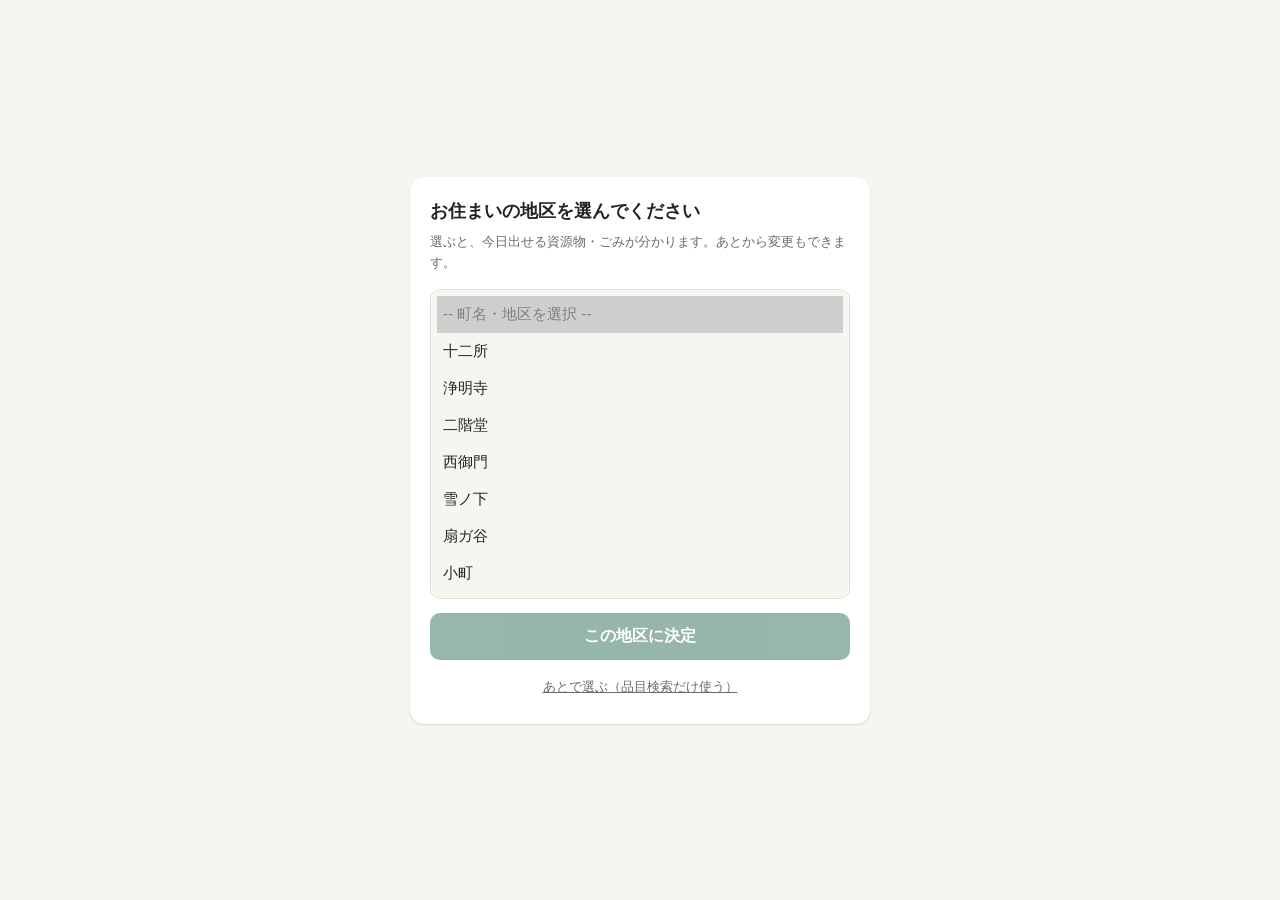
<file: index.html>
<!DOCTYPE html>
<html lang="ja">
<head>
<meta charset="UTF-8">
<meta name="viewport" content="width=device-width, initial-scale=1.0, viewport-fit=cover">
<meta name="theme-color" content="#2f6f5e">
<title>鎌倉市ごみ分別しらべ</title>
<meta name="description" content="鎌倉市の資源物・ごみ分別ガイド（50音順索引・地区別収集カレンダー）を検索できる非公式ツール">
<link rel="icon" href="data:image/svg+xml,<svg xmlns=%22http://www.w3.org/2000/svg%22 viewBox=%220 0 100 100%22><text y=%22.9em%22 font-size=%2290%22>♻️</text></svg>">
<link rel="stylesheet" href="css/style.css">
<!-- Google Analytics (GA4) -->
<script async src="https://www.googletagmanager.com/gtag/js?id=G-KMPPKHDLQN"></script>
<script>
  window.dataLayer = window.dataLayer || [];
  function gtag(){dataLayer.push(arguments);}
  gtag('js', new Date());
  gtag('config', 'G-KMPPKHDLQN');
</script>
</head>
<body>
<header class="app-header">
  <button id="theme-toggle" type="button" class="theme-toggle" aria-label="表示テーマを切り替え">
    <svg class="theme-icon icon-sun" viewBox="0 0 24 24" fill="none" aria-hidden="true">
      <circle cx="12" cy="12" r="4.2" stroke="currentColor" stroke-width="1.6"/>
      <path stroke="currentColor" stroke-width="1.6" stroke-linecap="round" d="M12 2.5v2.4M12 19.1v2.4M4.4 4.4l1.7 1.7M17.9 17.9l1.7 1.7M2.5 12h2.4M19.1 12h2.4M4.4 19.6l1.7-1.7M17.9 6.1l1.7-1.7"/>
    </svg>
    <svg class="theme-icon icon-moon" viewBox="0 0 24 24" fill="none" aria-hidden="true">
      <path stroke="currentColor" stroke-width="1.6" stroke-linejoin="round" d="M20 14.3A8.3 8.3 0 1 1 9.7 4a6.6 6.6 0 0 0 10.3 10.3Z"/>
    </svg>
  </button>
  <h1 id="app-title">鎌倉市ごみ分別しらべ</h1>
  <p class="subtitle" id="app-subtitle">鎌倉市配布冊子より 品目の分別区分を検索（非公式）</p>
  <button id="change-area-btn" type="button" class="change-area-btn" hidden>地区を変更する</button>
</header>

<!-- 地区選択（初回・地区変更時） -->
<div id="area-picker" class="area-picker" hidden>
  <div class="area-picker-card">
    <h2>お住まいの地区を選んでください</h2>
    <p class="area-picker-desc">選ぶと、今日出せる資源物・ごみが分かります。あとから変更もできます。</p>
    <select id="area-select" size="8">
      <option value="" disabled selected>-- 町名・地区を選択 --</option>
    </select>
    <button id="area-confirm-btn" type="button" class="area-confirm-btn" disabled>この地区に決定</button>
    <button id="area-skip-btn" type="button" class="area-skip-btn">あとで選ぶ（品目検索だけ使う）</button>
  </div>
</div>

<main>
  <section id="forecast-card" class="forecast-card" hidden>
    <p class="forecast-title">これから1か月の収集予定</p>
    <div class="forecast-scroll" id="forecast-scroll"></div>
  </section>

  <div class="search-wrap">
    <input
      id="search"
      type="search"
      inputmode="search"
      placeholder="品名を入力（例：スプレー缶、傘、ペットボトル）"
      autocomplete="off"
    >
    <button id="clear-btn" type="button" aria-label="クリア" hidden>&times;</button>
    <button id="search-btn" type="button" class="search-btn" aria-label="検索">検索</button>
  </div>

  <div class="filter-row" id="filter-row" aria-label="区分で絞り込み"></div>

  <p class="result-count" id="result-count" aria-live="polite"></p>

  <ul id="results" class="results"></ul>

  <p id="empty-state" class="empty-state" hidden>
    該当する品目が見つかりませんでした。<br>
    別のキーワードで試すか、記載のない品目は鎌倉市ごみ対策課へお問い合わせください。
  </p>
</main>

<footer class="app-footer">
  <p>
    出典：鎌倉市「資源物とごみの品目と分別区分（50音順索引）」「地区別収集カレンダー」<br>
    このサイトは個人が作成した非公式ツールです。最新の情報は必ず
    <a href="https://www.city.kamakura.kanagawa.jp/" target="_blank" rel="noopener">鎌倉市公式サイト</a>
    でご確認ください。記載のない品目・不明点、収集日の最新情報は市のごみ対策課へお問い合わせください。
  </p>
</footer>

<div id="detail-sheet" class="sheet" hidden>
  <div class="sheet-backdrop" id="sheet-backdrop"></div>
  <div class="sheet-content" role="dialog" aria-modal="true" aria-labelledby="sheet-title">
    <button class="sheet-close" id="sheet-close" aria-label="閉じる">&times;</button>
    <h2 id="sheet-title"></h2>
    <p class="sheet-category"><span id="sheet-cat-chip" class="chip"></span><span id="sheet-cat-sub"></span></p>
    <p class="sheet-note" id="sheet-note"></p>
    <p class="sheet-page" id="sheet-page"></p>
  </div>
</div>

<script src="data/items.js?v=20260807ga4b"></script>
<script src="data/districts.js?v=20260807ga4b"></script>
<script src="js/app.js?v=20260807ga4b"></script>
</body>
</html>
</file>
<file: css/style.css>
:root {
  color-scheme: light dark;
  --bg: #f6f5f0;
  --surface: #ffffff;
  --text: #232323;
  --text-muted: #6b6b6b;
  --border: #e2e0d8;
  --accent: #2f6f5e;
  --accent-contrast: #ffffff;
  --shadow: 0 1px 3px rgba(0,0,0,0.08), 0 1px 2px rgba(0,0,0,0.06);
  --radius: 14px;
  --safe-bottom: env(safe-area-inset-bottom, 0px);
}

@media (prefers-color-scheme: dark) {
  :root {
    --bg: #16181a;
    --surface: #202325;
    --text: #eceae4;
    --text-muted: #9a9a95;
    --border: #33363a;
    --accent: #59b899;
    --accent-contrast: #0c1210;
    --shadow: 0 1px 3px rgba(0,0,0,0.4), 0 1px 2px rgba(0,0,0,0.3);
  }
}

/* 手動切り替え時は端末設定より優先する */
:root[data-theme="dark"] {
  color-scheme: dark;
  --bg: #16181a;
  --surface: #202325;
  --text: #eceae4;
  --text-muted: #9a9a95;
  --border: #33363a;
  --accent: #59b899;
  --accent-contrast: #0c1210;
  --shadow: 0 1px 3px rgba(0,0,0,0.4), 0 1px 2px rgba(0,0,0,0.3);
}

:root[data-theme="light"] {
  color-scheme: light;
  --bg: #f6f5f0;
  --surface: #ffffff;
  --text: #232323;
  --text-muted: #6b6b6b;
  --border: #e2e0d8;
  --accent: #2f6f5e;
  --accent-contrast: #ffffff;
  --shadow: 0 1px 3px rgba(0,0,0,0.08), 0 1px 2px rgba(0,0,0,0.06);
}

* { box-sizing: border-box; }

html, body {
  margin: 0;
  padding: 0;
  background: var(--bg);
  color: var(--text);
  font-family: "Hiragino Sans", "Hiragino Kaku Gothic ProN", "Yu Gothic", "Noto Sans JP", system-ui, -apple-system, sans-serif;
  overscroll-behavior-y: none;
}

body {
  min-height: 100vh;
  display: flex;
  flex-direction: column;
}

.app-header {
  position: relative;
  padding: 20px 16px 12px;
  text-align: center;
  background: var(--accent);
  color: var(--accent-contrast);
}

.theme-toggle {
  position: absolute;
  top: 14px;
  right: 14px;
  width: 30px;
  height: 30px;
  padding: 0;
  border: none;
  background: rgba(255,255,255,0.14);
  color: var(--accent-contrast);
  border-radius: 50%;
  display: flex;
  align-items: center;
  justify-content: center;
  cursor: pointer;
  opacity: 0.85;
}

.theme-toggle:active { opacity: 1; background: rgba(255,255,255,0.24); }

.theme-icon { width: 16px; height: 16px; }

.icon-moon { display: none; }

@media (prefers-color-scheme: dark) {
  :root:not([data-theme="light"]) .icon-sun { display: none; }
  :root:not([data-theme="light"]) .icon-moon { display: block; }
}

:root[data-theme="dark"] .icon-sun { display: none; }
:root[data-theme="dark"] .icon-moon { display: block; }
:root[data-theme="light"] .icon-sun { display: block; }
:root[data-theme="light"] .icon-moon { display: none; }

.app-header h1 {
  margin: 0;
  font-size: 1.2rem;
  line-height: 1.4;
  letter-spacing: 0.01em;
}

.app-header .subtitle {
  margin: 6px 0 0;
  font-size: 0.78rem;
  opacity: 0.9;
}

.app-header .subtitle .area-name {
  font-weight: 800;
  color: #f5d67a;
}

.change-area-btn {
  margin: 10px 0 0;
  border: 1px solid rgba(255,255,255,0.6);
  background: transparent;
  color: var(--accent-contrast);
  border-radius: 999px;
  padding: 5px 14px;
  font-size: 0.74rem;
  cursor: pointer;
}

.change-area-btn:active { background: rgba(255,255,255,0.15); }

/* --- area picker --- */
.area-picker {
  position: fixed;
  inset: 0;
  z-index: 30;
  background: var(--bg);
  display: flex;
  align-items: center;
  justify-content: center;
  padding: 20px;
}

.area-picker[hidden] { display: none; }

.area-picker-card {
  width: 100%;
  max-width: 460px;
  background: var(--surface);
  border-radius: var(--radius);
  box-shadow: var(--shadow);
  padding: 22px 20px calc(20px + var(--safe-bottom));
}

.area-picker-card h2 {
  margin: 0 0 8px;
  font-size: 1.1rem;
}

.area-picker-desc {
  margin: 0 0 16px;
  font-size: 0.82rem;
  color: var(--text-muted);
  line-height: 1.6;
}

#area-select {
  width: 100%;
  font-size: 0.95rem;
  padding: 6px;
  border-radius: 10px;
  border: 1px solid var(--border);
  background: var(--bg);
  color: var(--text);
  margin-bottom: 14px;
}

#area-select option {
  padding: 8px 6px;
}

.area-confirm-btn {
  width: 100%;
  border: none;
  background: var(--accent);
  color: var(--accent-contrast);
  border-radius: 10px;
  padding: 13px;
  font-size: 1rem;
  font-weight: 600;
  cursor: pointer;
  margin-bottom: 10px;
}

.area-confirm-btn:disabled {
  opacity: 0.5;
  cursor: default;
}

.area-skip-btn {
  width: 100%;
  border: none;
  background: transparent;
  color: var(--text-muted);
  font-size: 0.82rem;
  padding: 8px;
  cursor: pointer;
  text-decoration: underline;
}

/* --- 5-day forecast --- */
.forecast-card {
  margin: 14px 0 4px;
}

.forecast-title {
  margin: 0 0 8px 2px;
  font-size: 0.78rem;
  font-weight: 600;
  color: var(--text-muted);
}

.forecast-scroll {
  display: flex;
  gap: 10px;
  overflow-x: auto;
  scroll-snap-type: x proximity;
  -webkit-overflow-scrolling: touch;
  padding: 2px 2px 10px;
  margin: 0 -2px;
  scrollbar-width: thin;
}

.forecast-day {
  flex: none;
  scroll-snap-align: start;
  width: 132px;
  background: var(--surface);
  border: 1px solid var(--border);
  border-radius: var(--radius);
  box-shadow: var(--shadow);
  padding: 12px 12px 14px;
}

.forecast-day.is-today {
  border-color: var(--accent);
  border-width: 2px;
  padding: 11px 11px 13px;
}

.forecast-day-label {
  margin: 0;
  font-size: 0.72rem;
  font-weight: 700;
  color: var(--accent);
}

.forecast-day.is-today .forecast-day-label { color: var(--accent); }
.forecast-day:not(.is-today) .forecast-day-label { color: var(--text-muted); }

.forecast-day-date {
  margin: 2px 0 10px;
  font-size: 0.9rem;
  font-weight: 600;
}

.forecast-day-items {
  display: flex;
  flex-direction: column;
  gap: 6px;
}

.forecast-day-items .chip {
  font-size: 0.72rem;
  padding: 5px 9px;
  white-space: normal;
  line-height: 1.3;
}

.forecast-day-empty {
  font-size: 0.78rem;
  color: var(--text-muted);
}

main {
  flex: 1;
  width: 100%;
  max-width: 720px;
  margin: 0 auto;
  padding: 16px 14px 24px;
}

.search-wrap {
  position: sticky;
  top: 0;
  z-index: 5;
  background: var(--bg);
  padding: 10px 0 8px;
  display: flex;
  gap: 8px;
}

#search {
  flex: 1;
  font-size: 1.05rem;
  padding: 12px 14px;
  border-radius: var(--radius);
  border: 1px solid var(--border);
  background: var(--surface);
  color: var(--text);
  box-shadow: var(--shadow);
  -webkit-appearance: none;
  appearance: none;
}

#search:focus {
  outline: 2px solid var(--accent);
  outline-offset: 1px;
}

#search::-webkit-search-cancel-button { display: none; }

#clear-btn {
  border: none;
  background: var(--surface);
  color: var(--text-muted);
  border-radius: var(--radius);
  width: 44px;
  font-size: 1.3rem;
  box-shadow: var(--shadow);
  cursor: pointer;
}

.search-btn {
  border: none;
  background: var(--accent);
  color: var(--accent-contrast);
  border-radius: var(--radius);
  padding: 0 18px;
  font-size: 0.92rem;
  font-weight: 600;
  box-shadow: var(--shadow);
  cursor: pointer;
  flex: none;
}

.search-btn:active { opacity: 0.85; }

.filter-row {
  display: flex;
  flex-wrap: wrap;
  gap: 6px;
  margin: 6px 0 10px;
}

.filter-chip {
  border: 1px solid var(--border);
  background: var(--surface);
  color: var(--text);
  border-radius: 999px;
  padding: 5px 12px;
  font-size: 0.76rem;
  cursor: pointer;
  display: inline-flex;
  align-items: center;
  gap: 6px;
  line-height: 1.4;
  transition: transform 0.08s ease;
}

.filter-chip:active { transform: scale(0.96); }

.filter-chip .dot {
  width: 9px;
  height: 9px;
  border-radius: 50%;
  flex: none;
}

.filter-chip.active {
  background: var(--text);
  color: var(--bg);
  border-color: var(--text);
}

.result-count {
  margin: 4px 2px 8px;
  font-size: 0.78rem;
  color: var(--text-muted);
}

.results {
  list-style: none;
  margin: 0;
  padding: 0;
  display: flex;
  flex-direction: column;
  gap: 8px;
}

.result-item {
  background: var(--surface);
  border-radius: var(--radius);
  box-shadow: var(--shadow);
  padding: 12px 14px;
  cursor: pointer;
  display: flex;
  align-items: center;
  gap: 12px;
  border: 1px solid transparent;
}

.result-item:active { border-color: var(--accent); }

.result-main {
  flex: 1;
  min-width: 0;
}

.result-name {
  font-size: 1rem;
  font-weight: 600;
  margin: 0 0 4px;
  overflow-wrap: break-word;
}

.result-name mark {
  background: color-mix(in srgb, var(--accent) 30%, transparent);
  color: inherit;
  border-radius: 3px;
  padding: 0 1px;
}

.result-note {
  font-size: 0.78rem;
  color: var(--text-muted);
  margin: 0;
  overflow: hidden;
  text-overflow: ellipsis;
  display: -webkit-box;
  -webkit-line-clamp: 2;
  -webkit-box-orient: vertical;
}

.chip {
  display: inline-block;
  flex: none;
  font-size: 0.72rem;
  font-weight: 600;
  padding: 5px 10px;
  border-radius: 999px;
  color: #fff;
  white-space: nowrap;
}

.empty-state {
  text-align: center;
  color: var(--text-muted);
  font-size: 0.9rem;
  margin-top: 40px;
  line-height: 1.7;
}

.app-footer {
  max-width: 720px;
  margin: 0 auto;
  padding: 20px 16px calc(24px + var(--safe-bottom));
  font-size: 0.72rem;
  color: var(--text-muted);
  line-height: 1.7;
  border-top: 1px solid var(--border);
}

.app-footer a { color: var(--accent); }

/* --- detail sheet --- */
.sheet {
  position: fixed;
  inset: 0;
  z-index: 20;
  display: flex;
  align-items: flex-end;
}

.sheet[hidden] { display: none; }

.sheet-backdrop {
  position: absolute;
  inset: 0;
  background: rgba(0,0,0,0.45);
}

.sheet-content {
  position: relative;
  width: 100%;
  max-width: 720px;
  margin: 0 auto;
  background: var(--surface);
  border-radius: 20px 20px 0 0;
  padding: 26px 20px calc(28px + var(--safe-bottom));
  box-shadow: 0 -4px 20px rgba(0,0,0,0.2);
  animation: sheet-up 0.18s ease-out;
}

@keyframes sheet-up {
  from { transform: translateY(16px); opacity: 0; }
  to { transform: translateY(0); opacity: 1; }
}

.sheet-close {
  position: absolute;
  top: 14px;
  right: 14px;
  border: none;
  background: var(--bg);
  color: var(--text-muted);
  width: 34px;
  height: 34px;
  border-radius: 50%;
  font-size: 1.2rem;
  cursor: pointer;
}

#sheet-title {
  margin: 0 40px 12px 0;
  font-size: 1.2rem;
}

.sheet-category {
  display: flex;
  align-items: center;
  gap: 10px;
  margin: 0 0 14px;
}

.sheet-category span#sheet-cat-sub {
  font-size: 0.78rem;
  color: var(--text-muted);
}

.sheet-note {
  font-size: 0.95rem;
  line-height: 1.7;
  white-space: pre-wrap;
  margin: 0 0 14px;
}

.sheet-page {
  font-size: 0.78rem;
  color: var(--text-muted);
  margin: 0;
}

@media (min-width: 560px) {
  .app-header h1 { font-size: 1.55rem; }
}
</file>
<file: v3/css/style.css>
:root {
  color-scheme: light dark;
  --bg: #f6f5f0;
  --surface: #ffffff;
  --text: #232323;
  --text-muted: #6b6b6b;
  --border: #e2e0d8;
  --accent: #2f6f5e;
  --accent-contrast: #ffffff;
  --shadow: 0 1px 3px rgba(0,0,0,0.08), 0 1px 2px rgba(0,0,0,0.06);
  --radius: 14px;
  --safe-bottom: env(safe-area-inset-bottom, 0px);
}

@media (prefers-color-scheme: dark) {
  :root {
    --bg: #16181a;
    --surface: #202325;
    --text: #eceae4;
    --text-muted: #9a9a95;
    --border: #33363a;
    --accent: #59b899;
    --accent-contrast: #0c1210;
    --shadow: 0 1px 3px rgba(0,0,0,0.4), 0 1px 2px rgba(0,0,0,0.3);
  }
}

* { box-sizing: border-box; }

html, body {
  margin: 0;
  padding: 0;
  background: var(--bg);
  color: var(--text);
  font-family: "Hiragino Sans", "Hiragino Kaku Gothic ProN", "Yu Gothic", "Noto Sans JP", system-ui, -apple-system, sans-serif;
  overscroll-behavior-y: none;
}

body {
  min-height: 100vh;
  display: flex;
  flex-direction: column;
}

.app-header {
  padding: 20px 16px 12px;
  text-align: center;
  background: var(--accent);
  color: var(--accent-contrast);
}

.app-header h1 {
  margin: 0;
  font-size: 1.2rem;
  line-height: 1.4;
  letter-spacing: 0.01em;
}

.app-header .subtitle {
  margin: 6px 0 0;
  font-size: 0.78rem;
  opacity: 0.9;
}

.change-area-btn {
  margin: 10px 0 0;
  border: 1px solid rgba(255,255,255,0.6);
  background: transparent;
  color: var(--accent-contrast);
  border-radius: 999px;
  padding: 5px 14px;
  font-size: 0.74rem;
  cursor: pointer;
}

.change-area-btn:active { background: rgba(255,255,255,0.15); }

/* --- area picker --- */
.area-picker {
  position: fixed;
  inset: 0;
  z-index: 30;
  background: var(--bg);
  display: flex;
  align-items: center;
  justify-content: center;
  padding: 20px;
}

.area-picker[hidden] { display: none; }

.area-picker-card {
  width: 100%;
  max-width: 460px;
  background: var(--surface);
  border-radius: var(--radius);
  box-shadow: var(--shadow);
  padding: 22px 20px calc(20px + var(--safe-bottom));
}

.area-picker-card h2 {
  margin: 0 0 8px;
  font-size: 1.1rem;
}

.area-picker-desc {
  margin: 0 0 16px;
  font-size: 0.82rem;
  color: var(--text-muted);
  line-height: 1.6;
}

#area-select {
  width: 100%;
  font-size: 0.95rem;
  padding: 6px;
  border-radius: 10px;
  border: 1px solid var(--border);
  background: var(--bg);
  color: var(--text);
  margin-bottom: 14px;
}

#area-select option {
  padding: 8px 6px;
}

.area-confirm-btn {
  width: 100%;
  border: none;
  background: var(--accent);
  color: var(--accent-contrast);
  border-radius: 10px;
  padding: 13px;
  font-size: 1rem;
  font-weight: 600;
  cursor: pointer;
  margin-bottom: 10px;
}

.area-confirm-btn:disabled {
  opacity: 0.5;
  cursor: default;
}

.area-skip-btn {
  width: 100%;
  border: none;
  background: transparent;
  color: var(--text-muted);
  font-size: 0.82rem;
  padding: 8px;
  cursor: pointer;
  text-decoration: underline;
}

/* --- 5-day forecast --- */
.forecast-card {
  margin: 14px 0 4px;
}

.forecast-title {
  margin: 0 0 8px 2px;
  font-size: 0.78rem;
  font-weight: 600;
  color: var(--text-muted);
}

.forecast-scroll {
  display: flex;
  gap: 10px;
  overflow-x: auto;
  scroll-snap-type: x proximity;
  -webkit-overflow-scrolling: touch;
  padding: 2px 2px 10px;
  margin: 0 -2px;
  scrollbar-width: thin;
}

.forecast-day {
  flex: none;
  scroll-snap-align: start;
  width: 132px;
  background: var(--surface);
  border: 1px solid var(--border);
  border-radius: var(--radius);
  box-shadow: var(--shadow);
  padding: 12px 12px 14px;
}

.forecast-day.is-today {
  border-color: var(--accent);
  border-width: 2px;
  padding: 11px 11px 13px;
}

.forecast-day-label {
  margin: 0;
  font-size: 0.72rem;
  font-weight: 700;
  color: var(--accent);
}

.forecast-day.is-today .forecast-day-label { color: var(--accent); }
.forecast-day:not(.is-today) .forecast-day-label { color: var(--text-muted); }

.forecast-day-date {
  margin: 2px 0 10px;
  font-size: 0.9rem;
  font-weight: 600;
}

.forecast-day-items {
  display: flex;
  flex-direction: column;
  gap: 6px;
}

.forecast-day-items .chip {
  font-size: 0.72rem;
  padding: 5px 9px;
  white-space: normal;
  line-height: 1.3;
}

.forecast-day-empty {
  font-size: 0.78rem;
  color: var(--text-muted);
}

main {
  flex: 1;
  width: 100%;
  max-width: 720px;
  margin: 0 auto;
  padding: 16px 14px 24px;
}

.search-wrap {
  position: sticky;
  top: 0;
  z-index: 5;
  background: var(--bg);
  padding: 10px 0 8px;
  display: flex;
  gap: 8px;
}

#search {
  flex: 1;
  font-size: 1.05rem;
  padding: 12px 14px;
  border-radius: var(--radius);
  border: 1px solid var(--border);
  background: var(--surface);
  color: var(--text);
  box-shadow: var(--shadow);
  -webkit-appearance: none;
  appearance: none;
}

#search:focus {
  outline: 2px solid var(--accent);
  outline-offset: 1px;
}

#search::-webkit-search-cancel-button { display: none; }

#clear-btn {
  border: none;
  background: var(--surface);
  color: var(--text-muted);
  border-radius: var(--radius);
  width: 44px;
  font-size: 1.3rem;
  box-shadow: var(--shadow);
  cursor: pointer;
}

.search-btn {
  border: none;
  background: var(--accent);
  color: var(--accent-contrast);
  border-radius: var(--radius);
  padding: 0 18px;
  font-size: 0.92rem;
  font-weight: 600;
  box-shadow: var(--shadow);
  cursor: pointer;
  flex: none;
}

.search-btn:active { opacity: 0.85; }

.filter-row {
  display: flex;
  flex-wrap: wrap;
  gap: 6px;
  margin: 6px 0 10px;
}

.filter-chip {
  border: 1px solid var(--border);
  background: var(--surface);
  color: var(--text);
  border-radius: 999px;
  padding: 5px 12px;
  font-size: 0.76rem;
  cursor: pointer;
  display: inline-flex;
  align-items: center;
  gap: 6px;
  line-height: 1.4;
  transition: transform 0.08s ease;
}

.filter-chip:active { transform: scale(0.96); }

.filter-chip .dot {
  width: 9px;
  height: 9px;
  border-radius: 50%;
  flex: none;
}

.filter-chip.active {
  background: var(--text);
  color: var(--bg);
  border-color: var(--text);
}

.result-count {
  margin: 4px 2px 8px;
  font-size: 0.78rem;
  color: var(--text-muted);
}

.results {
  list-style: none;
  margin: 0;
  padding: 0;
  display: flex;
  flex-direction: column;
  gap: 8px;
}

.result-item {
  background: var(--surface);
  border-radius: var(--radius);
  box-shadow: var(--shadow);
  padding: 12px 14px;
  cursor: pointer;
  display: flex;
  align-items: center;
  gap: 12px;
  border: 1px solid transparent;
}

.result-item:active { border-color: var(--accent); }

.result-main {
  flex: 1;
  min-width: 0;
}

.result-name {
  font-size: 1rem;
  font-weight: 600;
  margin: 0 0 4px;
  overflow-wrap: break-word;
}

.result-name mark {
  background: color-mix(in srgb, var(--accent) 30%, transparent);
  color: inherit;
  border-radius: 3px;
  padding: 0 1px;
}

.result-note {
  font-size: 0.78rem;
  color: var(--text-muted);
  margin: 0;
  overflow: hidden;
  text-overflow: ellipsis;
  display: -webkit-box;
  -webkit-line-clamp: 2;
  -webkit-box-orient: vertical;
}

.chip {
  display: inline-block;
  flex: none;
  font-size: 0.72rem;
  font-weight: 600;
  padding: 5px 10px;
  border-radius: 999px;
  color: #fff;
  white-space: nowrap;
}

.empty-state {
  text-align: center;
  color: var(--text-muted);
  font-size: 0.9rem;
  margin-top: 40px;
  line-height: 1.7;
}

.app-footer {
  max-width: 720px;
  margin: 0 auto;
  padding: 20px 16px calc(24px + var(--safe-bottom));
  font-size: 0.72rem;
  color: var(--text-muted);
  line-height: 1.7;
  border-top: 1px solid var(--border);
}

.app-footer a { color: var(--accent); }

/* --- detail sheet --- */
.sheet {
  position: fixed;
  inset: 0;
  z-index: 20;
  display: flex;
  align-items: flex-end;
}

.sheet[hidden] { display: none; }

.sheet-backdrop {
  position: absolute;
  inset: 0;
  background: rgba(0,0,0,0.45);
}

.sheet-content {
  position: relative;
  width: 100%;
  max-width: 720px;
  margin: 0 auto;
  background: var(--surface);
  border-radius: 20px 20px 0 0;
  padding: 26px 20px calc(28px + var(--safe-bottom));
  box-shadow: 0 -4px 20px rgba(0,0,0,0.2);
  animation: sheet-up 0.18s ease-out;
}

@keyframes sheet-up {
  from { transform: translateY(16px); opacity: 0; }
  to { transform: translateY(0); opacity: 1; }
}

.sheet-close {
  position: absolute;
  top: 14px;
  right: 14px;
  border: none;
  background: var(--bg);
  color: var(--text-muted);
  width: 34px;
  height: 34px;
  border-radius: 50%;
  font-size: 1.2rem;
  cursor: pointer;
}

#sheet-title {
  margin: 0 40px 12px 0;
  font-size: 1.2rem;
}

.sheet-category {
  display: flex;
  align-items: center;
  gap: 10px;
  margin: 0 0 14px;
}

.sheet-category span#sheet-cat-sub {
  font-size: 0.78rem;
  color: var(--text-muted);
}

.sheet-note {
  font-size: 0.95rem;
  line-height: 1.7;
  white-space: pre-wrap;
  margin: 0 0 14px;
}

.sheet-page {
  font-size: 0.78rem;
  color: var(--text-muted);
  margin: 0;
}

@media (min-width: 560px) {
  .app-header h1 { font-size: 1.55rem; }
}
</file>
